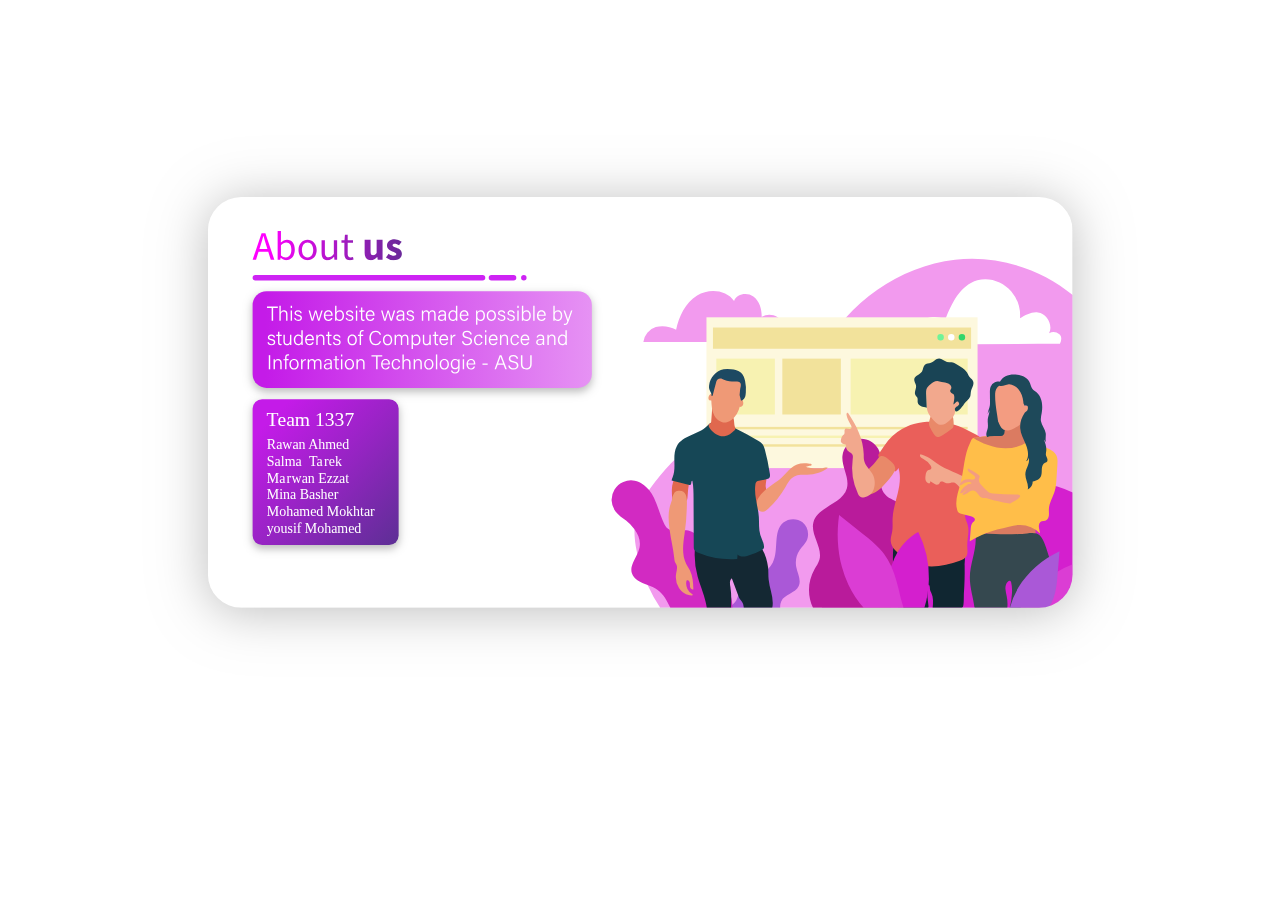
<file: about.html>
<html>

<head>
    <title>
        About
    </title>

</head>

<body >

    <div id="container" style="
    margin-left: 10%;
    width: 80%;
    height: 90%;
    ">

        <img style='height: 100%; width: 100%; object-fit: contain' src="about.svg" />


    </div>
</body>

</html>
</file>
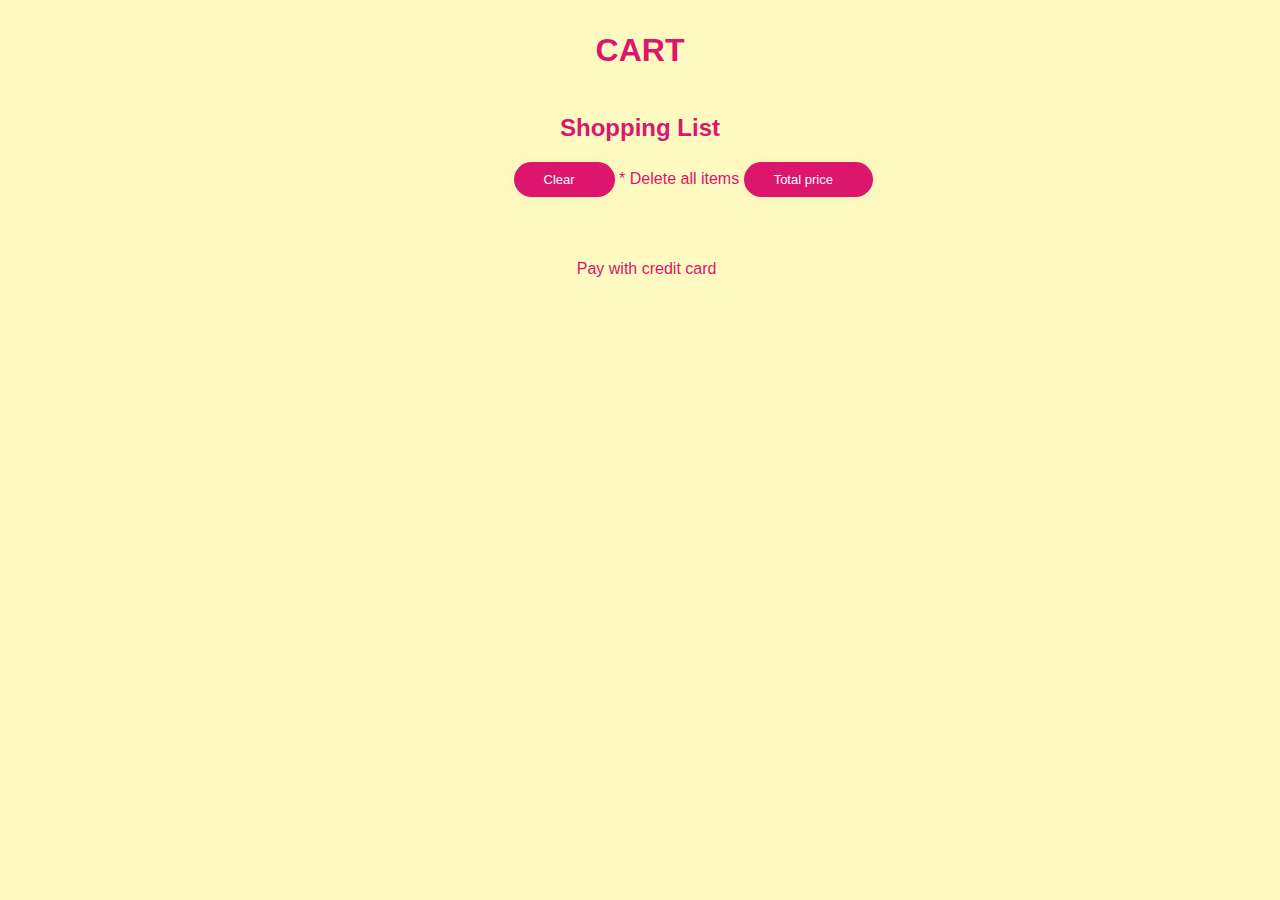
<file: cart.html>
<!DOCTYPE html>
<html>
    <head>
        <link rel="stylesheet" href="cart.css">
        <script src="cart.js" ></script> 
        <script src="menu.js" ></script> 
       
    </head>
   <body>
       
    <table width="100%"   hieght="100%" >
        <tr>
            <td  colspan ="2" text-align ="center">
                <a id="cart" href="javascript:void(0)" style="text-decoration: none;" onclick="OpenTheCart();">
                    <h1 style="text-align: center;" >CART</h1> </a> </td>
        </tr>  
        </table>
        </div>
          <div id="items_table">
            <h2 id="shop">Shopping List</h2>
            <table id="list"></table>
            <label id=delete><input class="buttons" type="button" value="Clear" onclick="ClearAll()">
            * Delete all items</label>
            <input class="buttons" type="button" value="Total price" onclick="TotalPrice()">
        </div>
        <a id= link href="paymentBycredit.html" style="text-decoration: none; text-align: center; ">Pay with credit card</a>
   </body> 
</html>
</file>
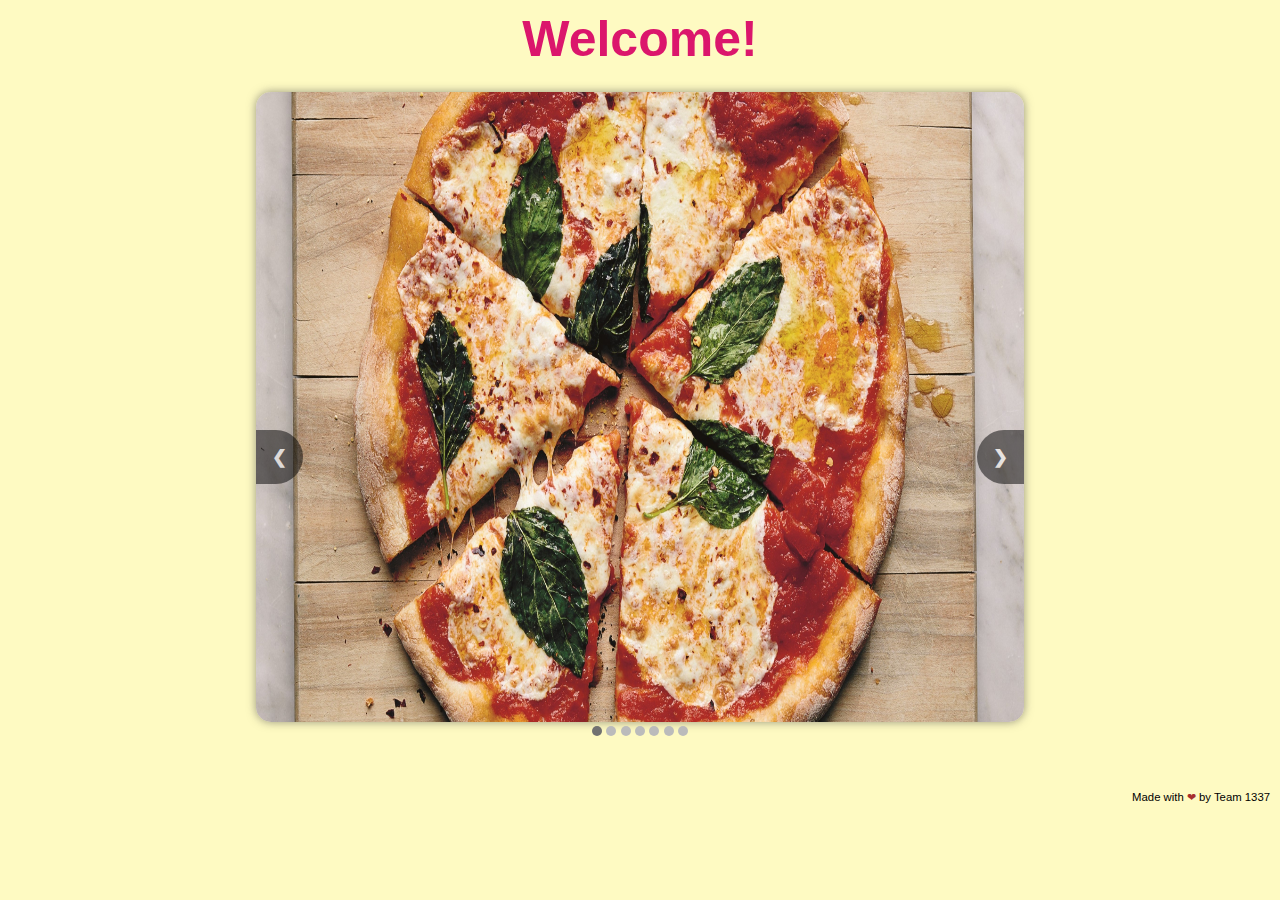
<file: Home.html>
<html>

<head>
  <title>
    Home
  </title>
  <link rel="stylesheet" type="text/css" href="homeStyle.css" />

</head>

<body onload="updateMembers(),getUser()">
  <p style="text-align: center; font-size: 50px; font-weight: bold; color:  #DB166C; margin-top: 10px; " >Welcome!</p>
  <div class="slideshow-container">
    <div class="mySlides fade"><img src="image1.jpg" ></div>
    <div class="mySlides fade"><img src="image2.jpg" ></div>
    <div class="mySlides fade"><img src="image3.jpg" ></div>
    <div class="mySlides fade"><img src="image4.jpg" ></div>
    <div class="mySlides fade"><img src="image5.jpg" ></div>
    <div class="mySlides fade"><img src="image6.jpg" ></div>
    <div class="mySlides fade"><img src="image7.jpg"></div>
    <a class="prev" onclick="plusSlides(-1)">&#10094;</a>
    <a class="next" onclick="plusSlides(1)">&#10095;</a>

  </div>


  <div style="text-align: center;">
    <span class="dot"></span>
    <span class="dot"></span>
    <span class="dot"></span>
    <span class="dot"></span>
    <span class="dot"></span>
    <span class="dot"></span>
    <span class="dot"></span>
  </div>
  <script>
    var slideIndex = 1;
    var timer = null;
    showSlides(slideIndex);

    function plusSlides(n) {
      clearTimeout(timer);
      showSlides(slideIndex += n);
    }

    function currentSlide(n) {
      clearTimeout(timer);
      showSlides(slideIndex = n);
    }

    function showSlides(n) {
      var slides = document.getElementsByClassName("mySlides");
      var dots = document.getElementsByClassName("dot");
      var i;
      if (n == undefined) { n = ++slideIndex }
      if (n > slides.length) { slideIndex = 1 }
      if (n < 1) { slideIndex = slides.length }
      for (i = 0; i < slides.length; i++) {
        slides[i].style.display = "none";
      }
      for (i = 0; i < dots.length; i++) {
        dots[i].className = dots[i].className.replace(" active", "");
      }
      slides[slideIndex - 1].style.display = "block";
      dots[slideIndex - 1].className += " active";
      timer = setTimeout(showSlides, 3000);
    } 
  </script>
</body>
<footer class="foot">
  <small>Made with <span>❤</span> by <a>Team 1337</a>
  </small>
</footer>
<script src="sideNavanim.js" defer></script>
<script src="login&signup.js" defer></script>
<script src="menu.js"></script>
<script src="cart.js"></script>

</html>
</file>
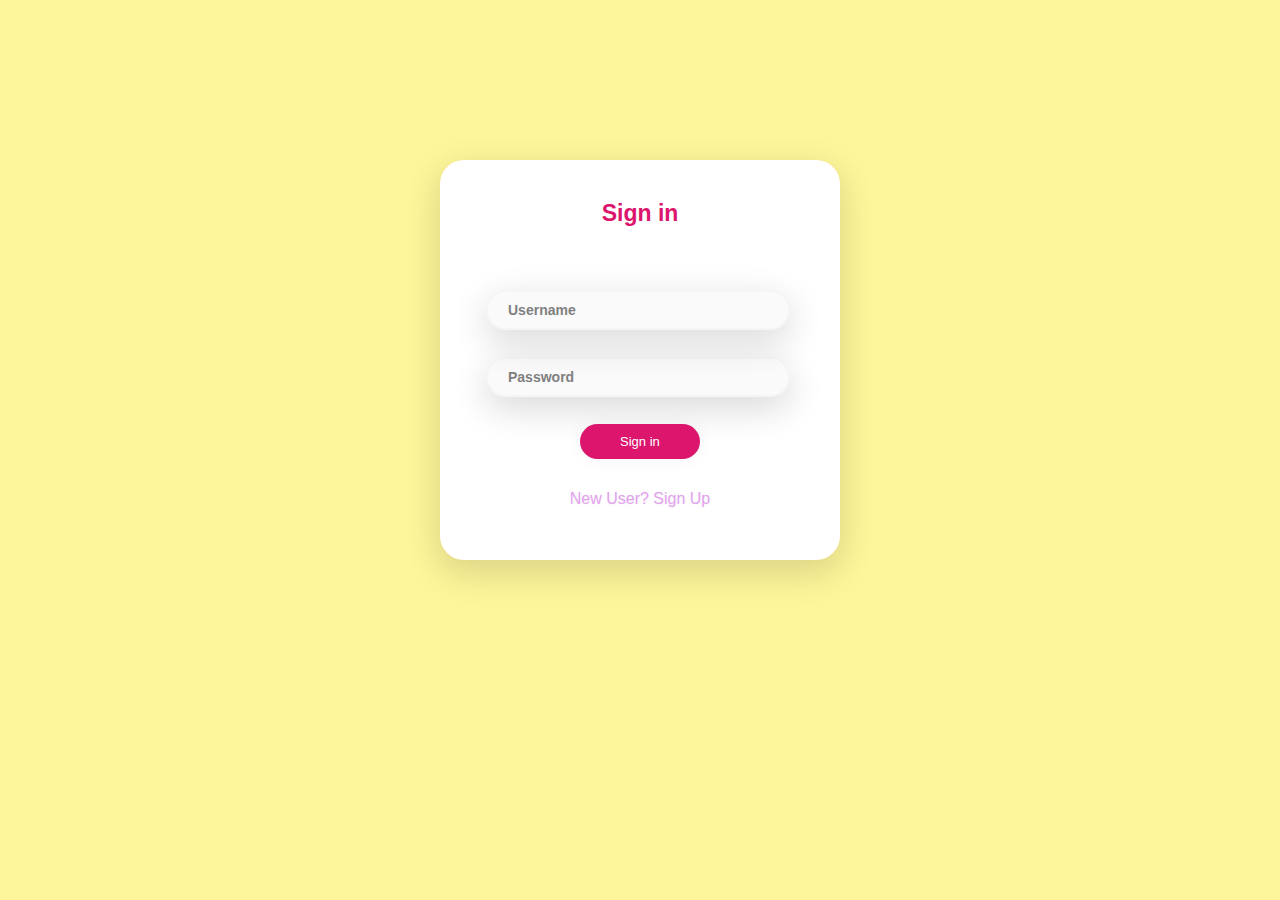
<file: login.html>
<!DOCTYPE html>
<html>

<head>
  <link rel="stylesheet" href="login.css">
  <script src="login&signup.js" defer></script>
  <script src="adminpage.js" ></script> 
  <title>Sign in</title>
</head>

<body onload="updateMembers()">
  <div class="main">
    <p class="sign" >Sign in</p>
    <form class="form1">
      <input class="un " id="username"type="text"  placeholder="Username">
      <input class="pass" id="password" type="password"  placeholder="Password">
      <button type="button" class="submit" onclick="loginCheck()" >Sign in</button>
      <p class="singUp" ><a href="signup.html" class="singUp">New User? Sign Up</p>    
      </form>
    </div>
     
</body>

</html>
</file>
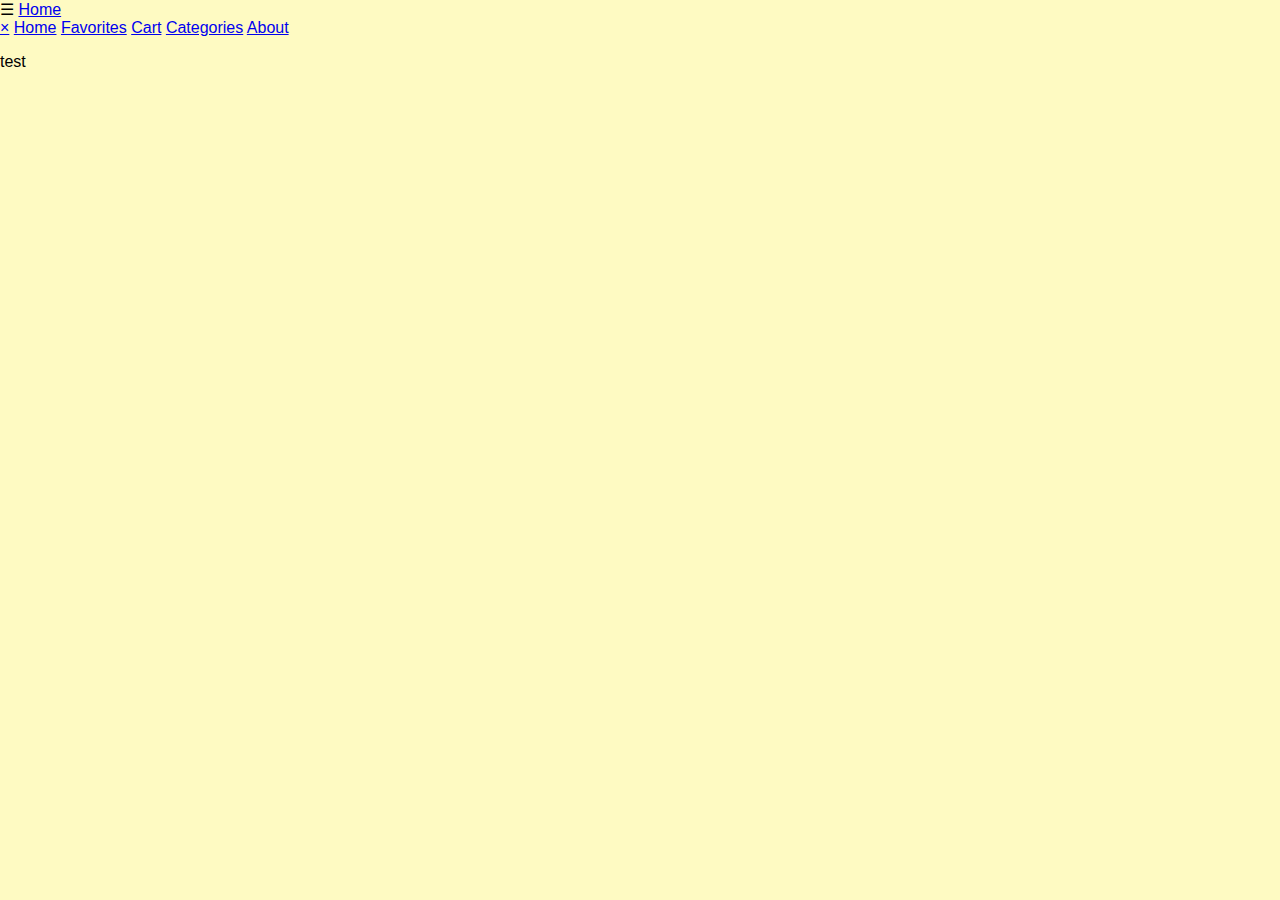
<file: main.html>
<html>

<head>
    <title>
        Home
    </title>
    <link rel="stylesheet" type="text/css" href="homeStyle.css" />
</head>

<body>

    <div id="header">
        <a onclick="openNav()">&#9776</a>
        <a href="#home">Home</a>
        
    </div>

    <div id="mySidenav" class="sideNav">
        <a href="javascript:void(0)" class="closebtn" onclick="closeNav()">&times;</a>
        <a href="#">Home</a>
        <a href="#">Favorites</a>
        <a href="#">Cart</a>
        <a href="#">Categories</a>
        <a href="#">About</a>
    </div>
    <div id="container">

        <div id="content">
            <p>test</p>
        </div>
        <div id="content1">
            <p></p>
        </div>
        <div id="content2">
            <p></p>
        </div>

    </div>
</body>
<script src="sideNavanim.js"></script>

</html>
</file>
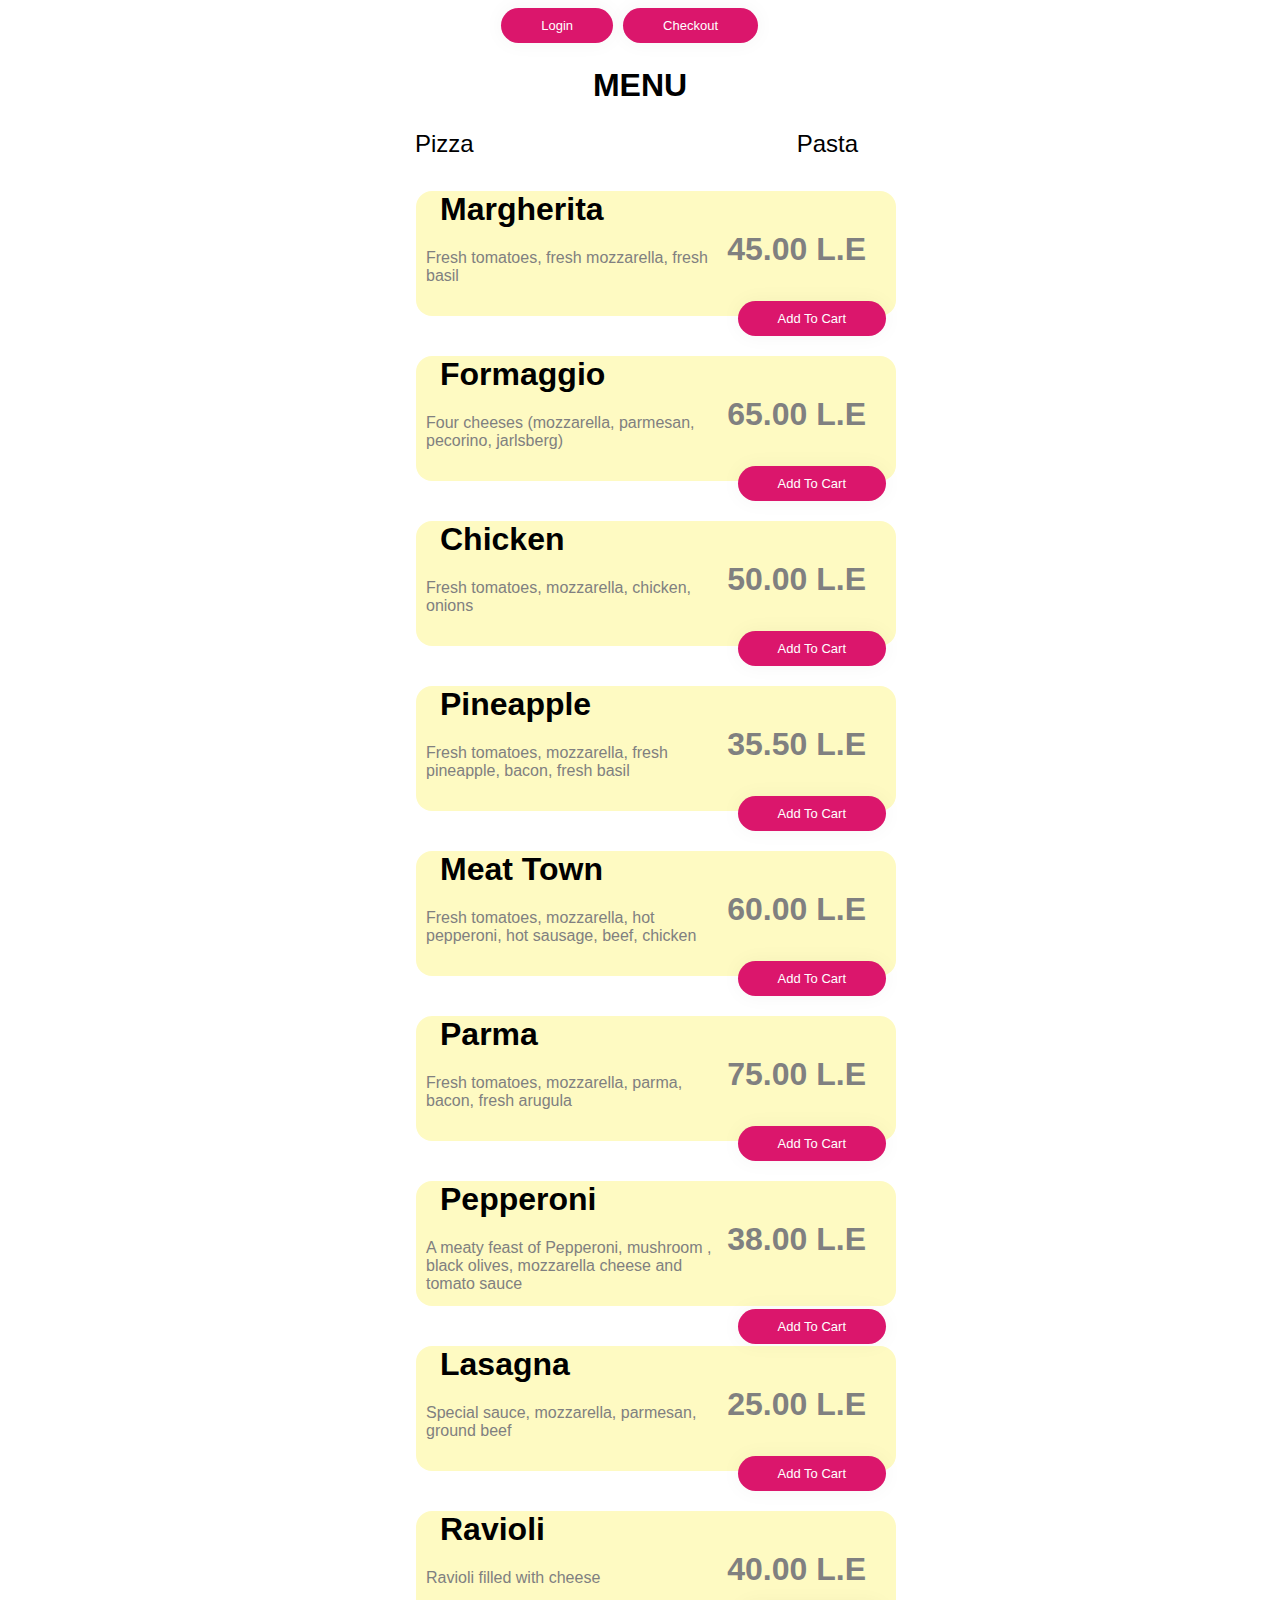
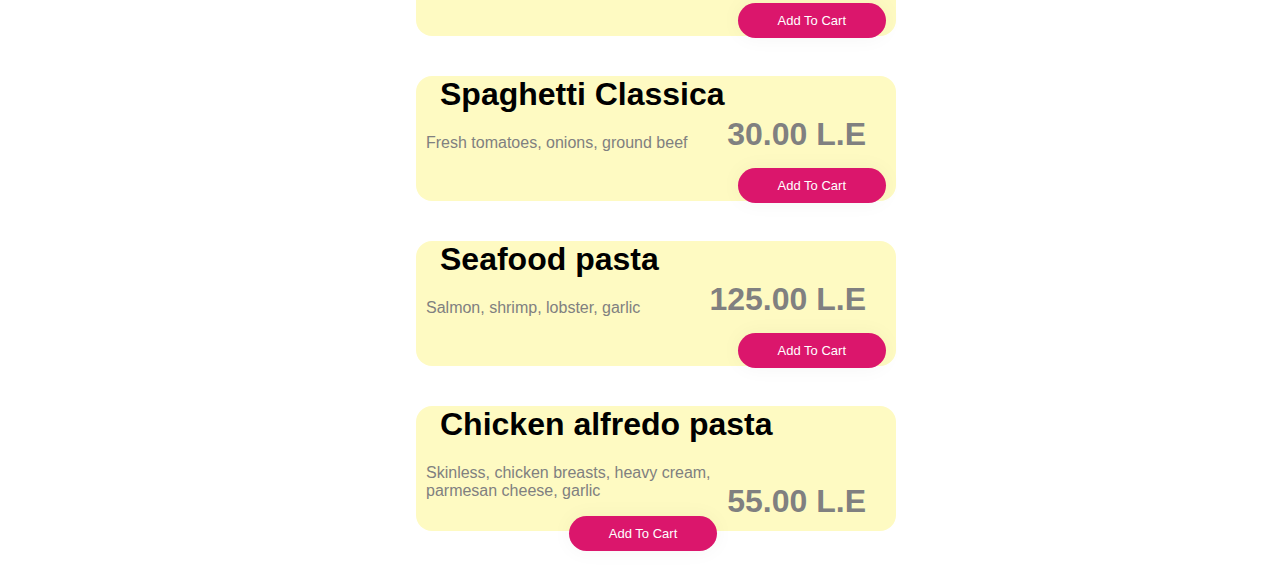
<file: menu.html>
<!DOCTYPE html>
<html>

<head>
  <link rel="stylesheet" href="menu.css">
  <script src="menu.js"></script>
  <script src="cart.js"></script>
  
</head>

<body>
  <div class="checkoutbtn">
    <button type="button" onclick="goToPayment()">
      Checkout
    </button>
  </div>
  <div class="loginbtn">
    <button type="button"onclick="goToLogin()">
      Login
    </button>
  </div>
  <div class="content">
    <table width="120%" hieght="100%">
      <tr>
        <td colspan="2" text-align="center">
          <h1>MENU</h1>
        </td>
      </tr>
      <tr>
        <td class="sizecontent"><a id="link" href="javascript:void(0)" onclick="openMenu(event, 'Pizza');" style="text-decoration: none;"> Pizza</a>
        </td>
        <td class="sizecontent"><a id="link" href="javascript:void(0)" onclick="openMenu(event, 'Pasta');"style="text-decoration: none;"> Pasta</a>
        </td>
      </tr>
    </table>
  </div>
  <article>
  <div id="Pizza" class="menu">
    <div class="food1">
      <h1><b class="Typeoffood">Margherita</b> <span class="Price">45.00 L.E</span></h1>
      <p class="Ingredients">Fresh tomatoes, fresh mozzarella, fresh basil</p>
      <button type="button" value="Add to cart" onclick='addtocart("Margherita",45)'>
        Add To Cart
      </button>
    </div>
    <div class="food1">
      <h1><b class="Typeoffood">Formaggio</b> <span class="Price">65.00 L.E</span></h1>
      <p class="Ingredients">Four cheeses (mozzarella, parmesan, pecorino, jarlsberg)</p>
      <button type="button" value="Add to cart" onclick='addtocart("Formaggio",65)'>
        Add To Cart
      </button>
    </div>
    <div class="food1">
      <h1><b class="Typeoffood">Chicken</b> <span class="Price">50.00 L.E</span></h1>
      <p class="Ingredients">Fresh tomatoes, mozzarella, chicken, onions</p>
      <button type="button" value="Add to cart" onclick='addtocart("Chicken",50)'>
        Add To Cart
      </button>
    </div>
    <div class="food1">
      <h1><b class="Typeoffood">Pineapple</b> <span class="Price">35.50 L.E</span></h1>
      <p class="Ingredients">Fresh tomatoes, mozzarella, fresh pineapple, bacon, fresh basil</p>
      <button type="button" value="Add to cart" onclick='addtocart("Pineapple",35)'>
        Add To Cart
      </button>
    </div>
    <div class="food1">
      <h1><b class="Typeoffood">Meat Town</b> <span class="Price">60.00 L.E</span></h1>
      <p class="Ingredients">Fresh tomatoes, mozzarella, hot pepperoni, hot sausage, beef, chicken</p>
      <button type="button" value="Add to cart" onclick='addtocart("Meat Town" ,60)'>
        Add To Cart
      </button>
    </div>
    <div class="food1">
      <h1><b class="Typeoffood">Parma</b> <span class="Price">75.00 L.E</span></h1>
      <p class="Ingredients">Fresh tomatoes, mozzarella, parma, bacon, fresh arugula</p>
      <button type="button" value="Add to cart" onclick='addtocart("Parma",75)'>
        Add To Cart
      </button>
    </div>
    <div class="food1">
      <h1><b class="Typeoffood">Pepperoni </b> <span class="Price">38.00 L.E</span></h1>
      <p class="Ingredients">A meaty feast of Pepperoni, mushroom , black olives, mozzarella cheese and tomato sauce</p>
      <button type="button" value="Add to cart" onclick='addtocart("Pepperoni",38)'>
        Add To Cart
      </button>
    </div>
  </div>
  <div id="Pasta" class="menu">
    <div class="food1">
      <h1><b class="Typeoffood">Lasagna</b><span class="Price">25.00 L.E </span></h1>
      <p class="Ingredients">Special sauce, mozzarella, parmesan, ground beef</p>
      <button type="button" value="Add to cart" onclick='addtocart("Lasagna",25)'>Add To Cart
      </button>
    </div>
    <div class="food1">
      <h1><b class="Typeoffood">Ravioli</b> <span class="Price">40.00 L.E</span></h1>
      <p class="Ingredients">Ravioli filled with cheese</p>
      <button type="button" value="Add to cart" onclick='addtocart("Ravioli",40)'>Add To Cart
      </button>
    </div>
    <div class="food1">
      <h1><b class="Typeoffood">Spaghetti Classica</b> <span class="Price">30.00 L.E</span></h1>
      <p class="Ingredients">Fresh tomatoes, onions, ground beef</p>
      <button type="button" value="Add to cart" onclick='addtocart("Spaghetti classica",30)'>Add To Cart
      </button>
    </div>
    <div class="food1">
      <h1><b class="Typeoffood">Seafood pasta</b> <span class="Price">125.00 L.E </span></h1>
      <p class="Ingredients">Salmon, shrimp, lobster, garlic</p>
      <button type="button" value="Add to cart" onclick='addtocart("Seafood pasta",125)'>Add To Cart
      </button>
    </div>
    <div class="food1">
      <h1><b class="Typeoffood">Chicken alfredo pasta</b> <span class="Price">55.00 L.E</span></h1>
      <p class="Ingredients">Skinless, chicken breasts, heavy cream, parmesan cheese, garlic</p>
      <button type="button" value="Add to cart" onclick='addtocart("Chichen alfredo pasta",55)'>Add To Cart
      </button>
    </div>
  </article>
</body>

</html>
</file>
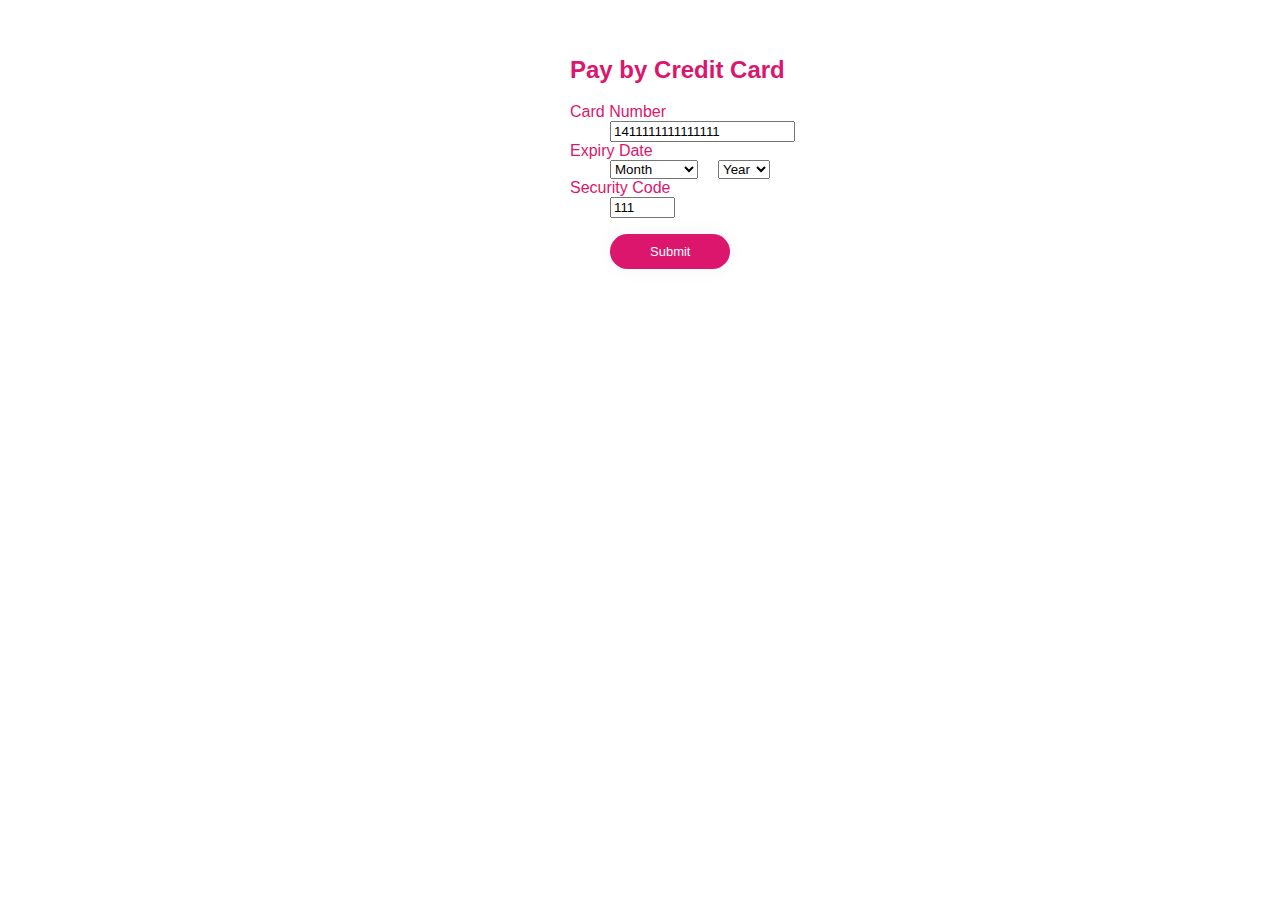
<file: paymentBycredit.html>
<html>
<head>
    <link rel="stylesheet" href="paymentBycredit.css">
    <script src="adminpage.js" ></script> 
</head>
<body>
<fieldset class="paymethodfieldset"> 
<div><h2>Pay by Credit Card</h2></div> 
<dt>Card Number</dt>
<dd>
<input type="text" id="cc_no" name="cc_no" value="1411111111111111"/>
</dd> 

<dt>Expiry Date</dt>
<dd>
<table cellpadding="0" cellspacing="0">
<tr>
<td><select id="mm_exp_mm" name="mm_exp_mm">
     <option value="" selected="selected">Month</option>
     <option value="1">January</option>                                 
     <option value="2">February</option>                              
     <option value="3">March</option>                           
     <option value="4">April</option>                           
     <option value="5">May</option>                            
     <option value="6">June</option>                            
     <option value="7">July</option>                           
     <option value="8">August</option>                             
     <option value="9">September</option>                     
     <option value="10">October</option>                              
     <option value="11">November</option>                             
     <option value="12">December</option>                             
</select></td>
<td width="20"></td> 

<td><select id="yyyy_exp_yyyy" name="yyyy_exp_yyyy">
     <option value="" selected="selected">Year</option>
     <option value="2016">2016</option>                                 
     <option value="2017">2017</option>                              
     <option value="2018">2018</option>                           
     <option value="2019">2019</option>                           
     <option value="2020">2020</option>                            
     <option value="2021">2021</option>                            
     <option value="2022">2022</option>                           
     <option value="2023">2023</option>                             
     <option value="2024">2024</option>                     
     <option value="2025">2025</option>                              
     <option value="2026">2026</option>                             
     <option value="2027">2027</option>
     <option value="2028">2028</option>                             
     <option value="2029">2029</option>
     <option value="2030">2030</option>
</select>                         
</td>                     
</tr>                 
</table>             
</dd>

<dt>Security Code</dt>
<dd>
    <input id="code" type="text" size="5" name="code" value="111"/>
</dd>       
     <dl>             
     <dd class="button">                 
<input id=bton type="submit" name="submitPayment" id="submitPayment" value="Submit" onclick='alert("payment was submitted successfully" )' >             
     </dd>         
     </dl>     
</fieldset>
</body>

</html>
</file>
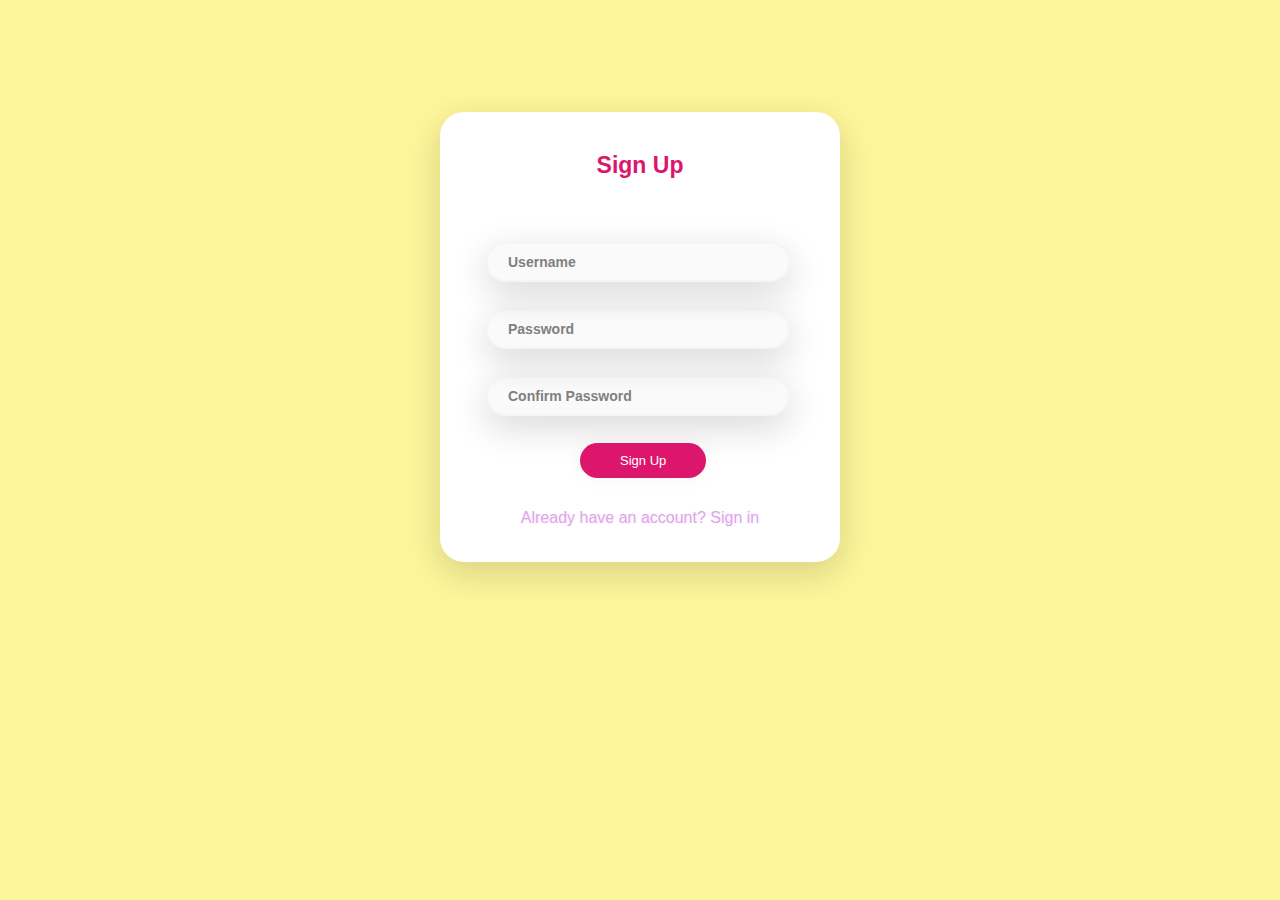
<file: signup.html>
<!DOCTYPE html>
<html>

<head>
  <link rel="stylesheet" href="signup.css">
  <script src="login&signup.js" defer></script>
  <script src="adminpage.js" ></script> 
  <title>Sign in</title>
</head>

<body>
  <div class="main">
    <p class="sign" >Sign Up</p>
    <form class="form1">
      <input class="un " id="newUsername"type="text" placeholder="Username">
      <input class="pass" id="newPassword" type="password"  placeholder="Password">
      <input class="pass" id="confirmPassword" type="password"  placeholder="Confirm Password">
      <button type="button" class="submit" onclick="signUpCheck()" >Sign Up</button>
      <p class="singUp" ><a href="login.html" class="singUp">Already have an account? Sign in</p>    
      </form>
    </div>
     
</body>

</html>
</file>
<file: cart.css>
body 
{
    background-repeat: no-repeat;
    font-family: 'Amatic SC', sans-serif;
    background-color:#fefac2 ;
    background-position: center;
    background-attachment: fixed;
}
#cart{
  margin-top: 30px;
margin-bottom: 20px;
color: #db166c;;
border-radius: 1em;
width: 100%;
height: 100px;
}
#shop{
  text-align: center;
  color:#db166c;
}
#link
{
  text-align: center;
  margin-top: 10%;
  color: #db166c;
  margin-left: 45%;
  margin-top: 10%;
}
#delete
{
  margin-left: 40%;
  color: #db166c;
}
.output{

  color: #db166c;
}
.buttons {
  border-radius: 5em;
  color: #fff;
  background: #db166c;
  border: 0;
  padding-left: 30px;
 
  padding-right: 40px;
  padding-bottom: 10px;
  padding-top: 10px;
  font-family: 'Ubuntu', sans-serif;
  font-size: 13px;
  box-shadow: 0px 0px 20px  rgba(0, 0, 0, 0.04);
  outline: none;
  margin-bottom: 5%;
}
</file>
<file: homeStyle.css>
body {
  margin: 0px;
  font-family: Roboto, Helvetica, sans-serif;
  background-color:#fefac2 ;

}

/* Slideshow container */
.slideshow-container {
  
  margin-top: -2%;
  margin-left: 20%;
  width: 60%;
  height: 70%;
  border-radius: 15px;
  box-shadow:  0px 0px 10px #4b4b4b93;
}
img {
  height: 100%;
  width: 100%;
  border-radius: 15px;
}
.mySlides {
  display: none;
}
.next {
  float: right;
  cursor: pointer;
  right:20%;
  position: absolute;
  top: 45%;
  width: auto;
  margin-top: 25px;
  padding: 16px;
  color: white;
  font-weight: bold;
  font-size: 18px;
  transition: 0.6s ease;
  border-radius: 30px 0px 0px 30px;
  user-select: none;
  background-color: black;
  opacity: 0.5;
}
.prev {
  float: left;
  cursor: pointer;
  left: 20%;
  top: 45%;
  position: absolute;
  width: auto;
  margin-top: 25px;
  padding: 16px;
  color: white;
  font-weight: bold;
  font-size: 18px;
  transition: 0.6s ease;
  border-radius: 0 30px 30px 0;
  user-select: none;
  background-color: black;
  opacity: 0.5;
}

.name {
  font-size: 80%;
  margin-right: 5%;
  margin-bottom: 0px;
}

.addtocartbtn {
  float: right;
  margin-top: 18%;
  margin-right: 1%;
  border-radius: 5em;
  color: #fff;
  background: #db166c;
  border: 0;
  padding-left: 1%;
  padding-right: 1%;
  padding-bottom: 2%;
  padding-top: 2%;
  font-family: 'Ubuntu', sans-serif;
  font-size: 40%;
  box-shadow: 0 0 20px 1px rgba(0, 0, 0, 0.04);
  outline: none;
}
.addtocartbtn:hover {
  background-color: indigo;
  outline: none;
}

.ing {
  border-radius: 100000px;
  color: black;
  width: 40%;
  margin-left: 12%;
  font-size: large;
  float: left;
  word-wrap: break-word;
}
.name{
  text-align: center;
  font-size: 50%;
  color: #fff;

}
.dot {
  height: 10px;
  width: 10px;

  background-color: #bbb;
  border-radius: 50%;
  display: inline-block;
  transition: background-color 0.6s ease;
}
.fade {
  -webkit-animation-name: fade;
  -webkit-animation-duration: 1.5s;
  animation-name: fade;
  animation-duration: 1.5s;
}
.active {
  background-color: #717171;
}

@-webkit-keyframes fade {
  from {opacity: .4} 
  to {opacity: 1}
}

@keyframes fade {
  from {opacity: .4} 
  to {opacity: 1}
}
.foot {
  font-size: 0.85rem;
  text-align: right;
 margin-right: 10;
 margin-top: 50px;
}

.foot span {
  color: rgb(167, 46, 46);
}
</file>
<file: login.css>
body {
  background-color: #fef69a;
  font-family: 'Ubuntu', sans-serif;
}

.main {
  background-color: #ffffff;
  width: 400px;
  height: 400px;
  margin: 10em auto;
  border-radius: 1.5em;
  box-shadow: 0px 11px 35px 2px rgba(0, 0, 0, 0.14);
}

.sign {
  text-align: center;
  padding-top: 40px;
  color: #db166c;
  font-family: 'Ubuntu', sans-serif;
  font-weight: bolder;
  font-size: 23px;
}

.un::placeholder,
.pass::placeholder {
  color: grey;
  text-align: left;
}

.un,
.pass {
  width: 76%;
  color: rgb(38, 50, 56);
  font-weight: 700;
  font-size: 14px;
  background: rgba(136, 126, 126, 0.04);
  box-shadow: 0px 11px 35px 2px rgba(0, 0, 0, 0.14);
  padding: 10px 20px;
  border: none;
  border-radius: 10000px;
  box-sizing: border-box;
  border: 2px solid rgba(0, 0, 0, 0.02);
  margin-bottom: 50px;
  margin-left: 46px;
  text-align: center;
  margin-bottom: 27px;
  font-family: 'Ubuntu', sans-serif;
}

form.form1 {
  padding-top: 40px;
}

.un:focus,
.pass:focus {
  border: 2px solid rgba(0, 0, 0, 0.18);
  outline: none;
}

.submit {
  border-radius: 5em;
  color: #fff;
  background: #db166c;
  border: 0;
  padding-left: 40px;
  padding-right: 40px;
  padding-bottom: 10px;
  padding-top: 10px;
  font-family: 'Ubuntu', sans-serif;
  margin-left: 35%;
  font-size: 13px;
  box-shadow: 0 0 20px 1px rgba(0, 0, 0, 0.04);
  outline: none;
}
.submit:hover {
  background-color: indigo;
  outline: none;
}

a {
  text-shadow: 0px 0px 3px rgba(117, 117, 117, 0.12);
  color: #e3a2ee;
  text-decoration: none;
}
.singUp {
  text-align: center;
  color: #e3a2ee;
  padding-top: 15px;
}
.singUp:hover {
  color: #cb06ee;
}
</file>
<file: menu.css>
body {
      background-repeat: no-repeat;
      font-family: 'Amatic SC', sans-serif;
    
    max-width: 100%;
    max-zoom: -0.5;
    background-repeat: repeat-y;
      width: 50%;
      font-family: 'Ubuntu', sans-serif;
      margin-left: 20%;
}

button {
  border-radius: 5em;
  color: #fff;
  background: #db166c;
  border: 0;
  padding-left: 40px;
  padding-right: 40px;
  padding-bottom: 10px;
  padding-top: 10px;
  font-family: 'Ubuntu', sans-serif;
  font-size: 13px;
  box-shadow: 0 0 20px 1px rgba(0, 0, 0, 0.04);
  outline: none;
  float: right;
  margin-right: 10px;
}

button:hover {
  background-color: indigo;
  outline: none;
}

#link {
  color: black;
  border-radius: 25px;
  text-decoration: underline;
}
#link:active{
  color: hotpink;
  text-decoration: none;
}
#link:hover{
  color: hotpink;
}
.sizecontent {
  font-size: x-large;

}

.food1 {
  /*font-family: Arial;*/
  margin-top: 30px;
  margin-bottom: 40px;
  background-color: #fefac2;
  border-radius: 1em;
  margin-left: 25%;
  transition: transform 0.2s; /* Animation */
  width: 75%;
  height: 125px;
}


.food1:hover {
  transform: scale(
    1.06
  );
}

.Ingredients {
  color: grey;
  margin-top: 20px;
  margin-left: 10px;

}
.Price {
  float: right;
  color: gray;
  margin-top: 40px;
  margin-right: 30px;
}

td {
  color:black;
  text-align: center;
  justify-content: center;
  border-radius: 1em;
}
.Typeoffood {
  color: black;
  font-family: Arial, Helvetica, sans-serif;
  margin-left: 5%;
  margin-top: 30%;
}

.checkoutbtn
 {
  margin-right: 20%;
}
</file>
<file: paymentBycredit.css>
body {
    font-family: "Amatic SC", sans-serif;
    background-repeat: no-repeat;
    font-family: 'Amatic SC', sans-serif;
    background-attachment: fixed;
    background-position: center;
  }
  .paymethodfieldset {
    margin-top: 30px;
    margin-bottom: 40px;
    margin-left: 550;
    border-radius: 1em;
    color: #db166c;
    border: 0;
    outline: none;
}
  #bton
  {
    border-radius: 5em;
    color: #fff;
    background: #db166c;
    border: 0;
    padding-left: 40px;
    padding-right: 40px;
    padding-bottom: 10px;
    padding-top: 10px;
    font-family: 'Ubuntu', sans-serif;
    font-size: 13px;
    box-shadow: 0 0 20px 1px rgba(0, 0, 0, 0.04);
    outline: none;
  }
</file>
<file: signup.css>
body {
  background-color: #fef69a;
  font-family: 'Ubuntu', sans-serif;
}

.main {
  background-color: #ffffff;
  width: 400px;
  height: 450px;
  margin: 7em auto;
  border-radius: 1.5em;
  box-shadow: 0px 11px 35px 2px rgba(0, 0, 0, 0.14);
}

.sign {
  text-align: center;
  padding-top: 40px;
  color: #db166c;
  font-family: 'Ubuntu', sans-serif;
  font-weight: bolder;
  font-size: 23px;
}

.un::placeholder,
.pass::placeholder {
  color: grey;
  text-align: left;
}

.un,
.pass {
  width: 76%;
  color: rgb(38, 50, 56);
  font-weight: 700;
  font-size: 14px;
  background: rgba(136, 126, 126, 0.04);
  box-shadow: 0px 11px 35px 2px rgba(0, 0, 0, 0.14);
  padding: 10px 20px;
  border: none;
  border-radius: 10000px;
  box-sizing: border-box;
  border: 2px solid rgba(0, 0, 0, 0.02);
  margin-bottom: 50px;
  margin-left: 46px;
  text-align: center;
  margin-bottom: 27px;
  font-family: 'Ubuntu', sans-serif;
}

form.form1 {
  padding-top: 40px;
}

.un:focus,
.pass:focus {
  border: 2px solid rgba(0, 0, 0, 0.18);
  outline: none;
}

.submit {
  border-radius: 5em;
  color: #fff;
  background: #db166c;
  border: 0;
  padding-left: 40px;
  padding-right: 40px;
  padding-bottom: 10px;
  padding-top: 10px;
  font-family: 'Ubuntu', sans-serif;
  margin-left: 35%;
  font-size: 13px;
  box-shadow: 0 0 20px 1px rgba(0, 0, 0, 0.04);
  outline: none;
}
.submit:hover {
  background-color: indigo;
  outline: none;
}

a {
  text-shadow: 0px 0px 3px rgba(117, 117, 117, 0.12);
  color: #e3a2ee;
  text-decoration: none;
}
.singUp {
  text-align: center;
  color: #e3a2ee;
  padding-top: 15px;
}
.singUp:hover {
  color: #cb06ee;
}
</file>
